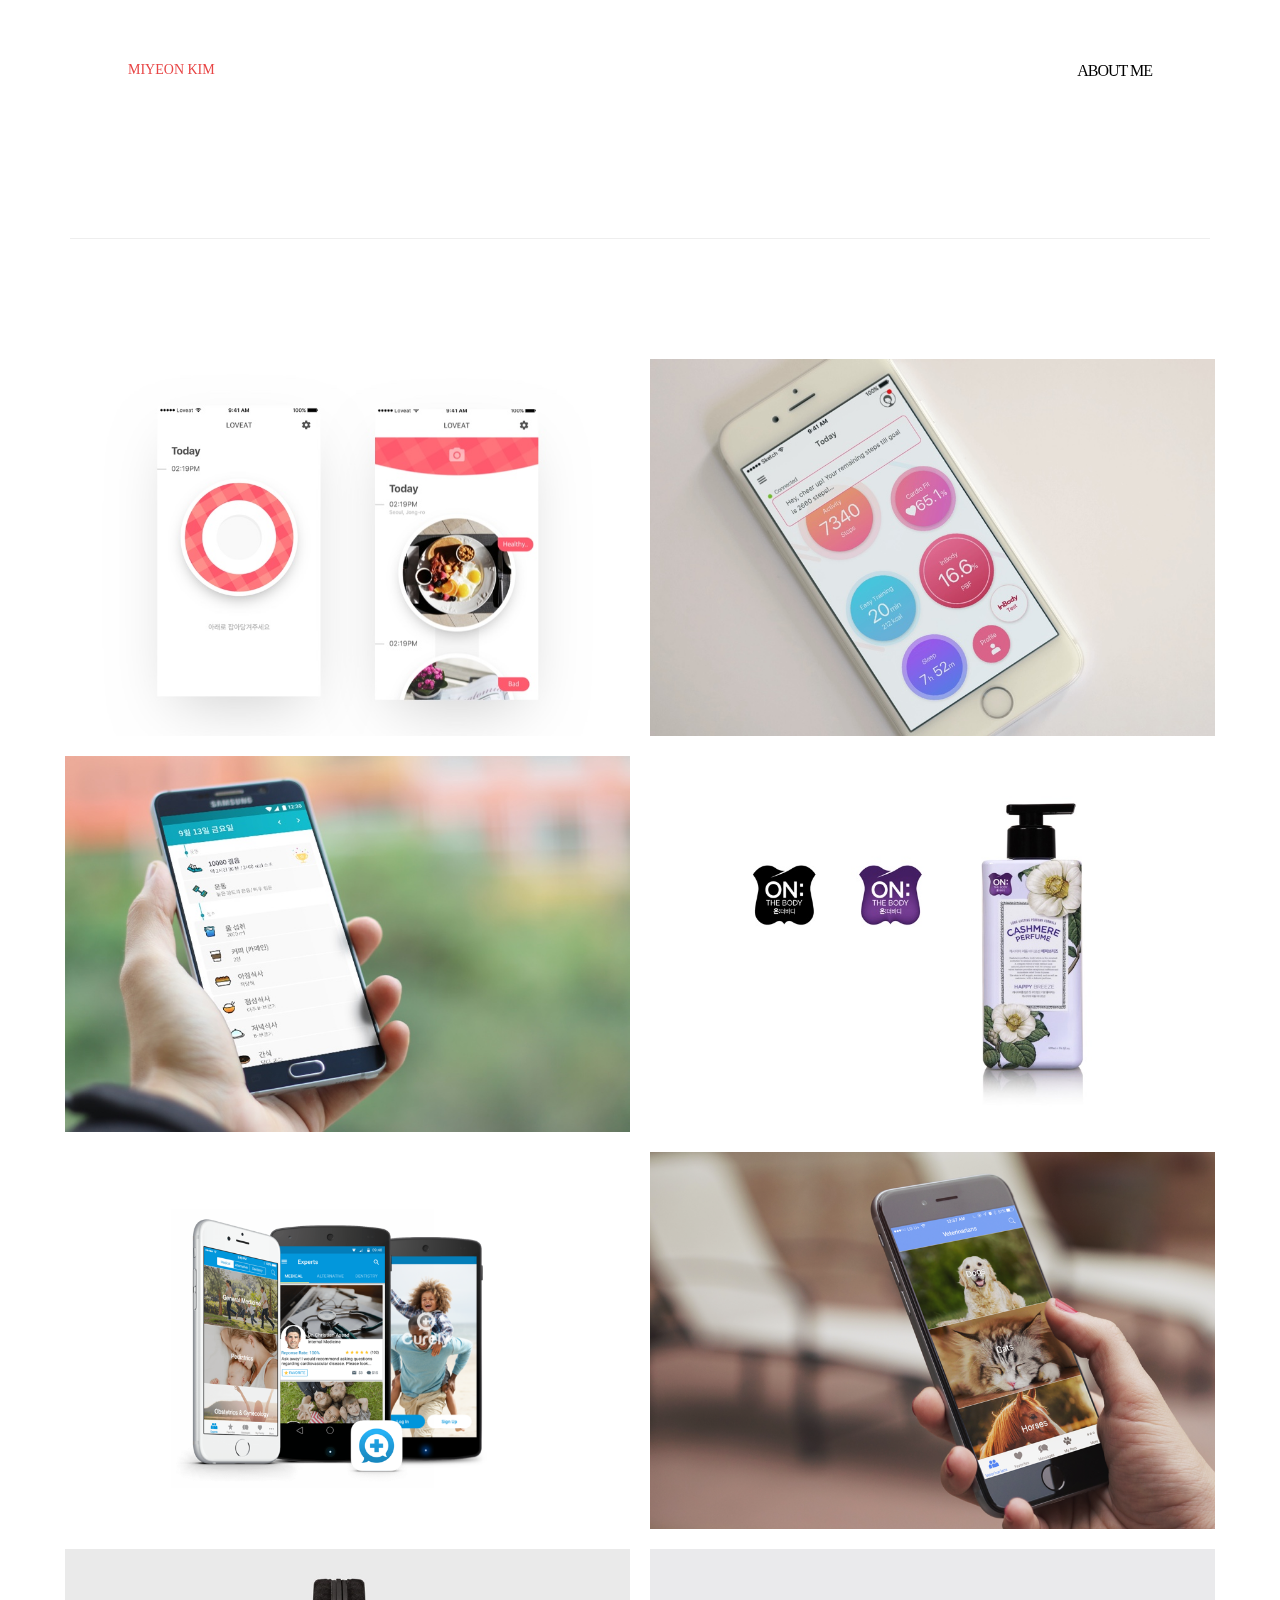
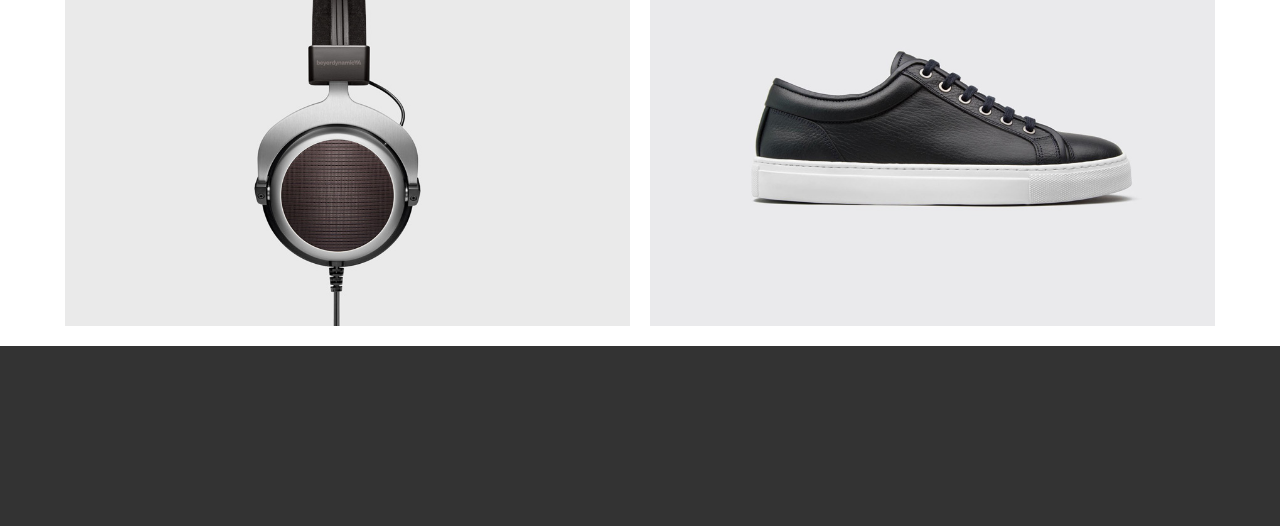
<file: index.html>
<!doctype html>
<!--[if lt IE 7]>      <html class="no-js lt-ie9 lt-ie8 lt-ie7" lang=""> <![endif]-->
<!--[if IE 7]>         <html class="no-js lt-ie9 lt-ie8" lang=""> <![endif]-->
<!--[if IE 8]>         <html class="no-js lt-ie9" lang=""> <![endif]-->
<!--[if gt IE 8]><!-->
<html class="no-js" lang="">
<!--<![endif]-->
<head>
<meta charset="utf-8">
<meta name="description" content="">
<meta name="viewport" content="width=device-width, initial-scale=1">
<title>Miyeon Kim</title>
<link rel="stylesheet" href="css/bootstrap.min.css">
<link rel="stylesheet" href="css/flexslider.css">
<link rel="stylesheet" href="css/jquery.fancybox.css">
<link rel="stylesheet" href="css/main.css">
<link rel="stylesheet" href="css/responsive.css">
<link rel="stylesheet" href="css/animate.min.css">
<link rel="stylesheet" href="css/font-icon.css">
<link rel="stylesheet" href="https://maxcdn.bootstrapcdn.com/font-awesome/4.4.0/css/font-awesome.min.css">
</head>
<body>
<!-- header top section -->
<section class="banner" role="banner">
  <header id="header">
    <div class="header-content clearfix"><a class="logo" href="index.html">MIYEON KIM</a>
      <nav class="navigation" role="navigation">
        <ul class="primary-nav">
          <!--<li><a href="">ABOUT ME</a></li>-->
          <li><a href="">ABOUT ME</a></li>
        </ul>
      </nav>
      <a href="#" class="nav-toggle">Menu<span></span></a> </div>
  </header>
</section>
<!-- header top section -->
<!-- header content section -->
<section id="hero" class="section ">
  <div class="container">
    <div class="row">
      <div class="col-md-7 col-sm-6 hero">
        <div class="hero-content">
          <!--<h1>All my design works</h1>-->
        </div>
        <!-- hero -->
      </div>
      <div class="col-md-5 col-sm-6 hero">
        <div class="hero-content">
          <!--<p></p>-->
        </div>
      </div>
    </div>
  </div>
</section>
<!-- header content section -->
<!-- portfolio grid section -->
<section id="portfolio">
  <div class="container">
    <div class="row">
      <div class="col-lg-12 text-center">
        <hr class="section">
      </div>
    </div>
    <div class="row">
      <div class="col-sm-6 portfolio-item"> <a href="work-details-loveat.html" class="portfolio-link">
        <div class="caption">
          <div class="caption-content">
            <h3>Loveat app UX UI design</h3>
            <h4>UX UI design</h4>
          </div>
        </div>
        <img src="images/portfolio/loveat_img_top.jpg" class="img-responsive" alt=""> </a> </div>
      <div class="col-sm-6 portfolio-item"> <a href="work-details-inbodyWear.html" class="portfolio-link">
        <div class="caption">
          <div class="caption-content">
            <h3>InBody Wear app design</h3>
            <h4>UX UI design</h4>
          </div>
        </div>
        <img src="images/portfolio/work_inbody900x600.jpg" class="img-responsive" alt=""> </a> </div>
      <div class="col-sm-6 portfolio-item"> <a href="work-details-being.html" class="portfolio-link">
        <div class="caption">
          <div class="caption-content">
            <h3>BEING project</h3>
            <h4>UX UI design</h4>
          </div>
        </div>
        <img src="images/portfolio/being_img_top.jpg" class="img-responsive" alt=""> </a> </div>
      <div class="col-sm-6 portfolio-item"> <a href="work-details-lgContests.html" class="portfolio-link">
        <div class="caption">
          <div class="caption-content">
            <h3>LG Branding competition</h3>
            <h4>Branding</h4>
          </div>
        </div>
        <img src="images/portfolio/lg_competition_img_top.jpg" class="img-responsive" alt=""> </a> </div>
      <div class="col-sm-6 portfolio-item"> <a href="work-details-curely.html" class="portfolio-link">
        <div class="caption">
          <div class="caption-content">
            <h3>Curely project</h3>
            <h4>UI GUI Design</h4>
          </div>
        </div>
        <img src="images/portfolio/15curely/curely_0@1x.png" class="img-responsive" alt=""> </a> </div>
      <div class="col-sm-6 portfolio-item"> <a href="work-details-Kuddly.html" class="portfolio-link">
        <div class="caption">
          <div class="caption-content">
            <h3>Kuddly project</h3>
            <h4>UI GUI design</h4>
          </div>
        </div>
        <img src="images/portfolio/15kuddly/kuddly_0@1x.png" class="img-responsive" alt=""> </a> </div>
      <div class="col-sm-6 portfolio-item"> <a href="work-details-speedTCON.html" class="portfolio-link">
        <div class="caption">
          <div class="caption-content">
            <h3>SpeedTCON</h3>
            <h4>GUI design</h4>
          </div>
        </div>
        <!--
        <img src="images/portfolio/work-1.jpg" class="img-responsive" alt=""> </a> </div>
      <div class="col-sm-6 portfolio-item"> <a href="work-details-newsletters.html" class="portfolio-link">
        <div class="caption">
          <div class="caption-content">
            <h3>Monthly Newsletters</h3>
            <h4>Editorial</h4>
          </div>
        </div>-->
        <img src="images/portfolio/work-6.jpg" class="img-responsive" alt=""> </a> </div>
      <div class="col-sm-6 portfolio-item"> <a href="work-details-doctors.html" class="portfolio-link">
        <div class="caption">
          <div class="caption-content">
            <h3>Doctor's Note</h3>
            <h4>UX UI design, Project Lead</h4>
          </div>
        </div>
        <img src="images/portfolio/work-5.jpg" class="img-responsive" alt=""> </a> </div>


  </div>
</section>
<!-- portfolio grid section -->
<!-- service section -->
<!--<section id="service" class="service section">
  <div class="container">
    <div class="row">
      <div class="col-md-5 col-sm-6">
        <h4>We're expert to create beautiful design & smart technology</h4>
        <p>Nullam at enim mauris. Donec et nunc ipsum. Suspendi tempus fringilla ipsu Cras metus euismod velit gravida at nunc ipsum.</p>
      </div>
      <div class="col-md-7 col-sm-6">
        <div class="col-md-4 col-sm-6 service text-center"> <span class="icon icon-browser"></span>
          <div class="service-content">
            <h5>Web & Mobile</h5>
          </div>
        </div>
        <div class="col-md-4 col-sm-6 service text-center"> <span class="icon icon-trophy"></span>
          <div class="service-content">
            <h5>Branding</h5>
          </div>
        </div>
        <div class="col-md-4 col-sm-6 service text-center"> <span class="icon icon-megaphone"></span>
          <div class="service-content">
            <h5>Digital Marketing</h5>
          </div>
        </div>
      </div>
    </div>
  </div>
</section>-->
<!-- service section -->
<!-- footer section -->
<footer class="footer">
  <div class="container">
    <div class="col-md-6 left">
      <!--<h4>Let's work together</h4>
      <p> Call: 612.269.8419 OR Email : <a href="mailto:hello@agency.com"> hello@agency.com </a></p>
    </div>
    <div class="col-md-6 right">
      <p>© 2015 All rights reserved. All Rights Reserved<br>
        Made with <i class="fa fa-heart pulse"></i> by <a href="http://www.designstub.com/">Designstub</a></p>-->
    </div>
  </div>
</footer>
<!-- footer section -->

<!-- JS FILES -->
<script src="https://ajax.googleapis.com/ajax/libs/jquery/1.11.3/jquery.min.js"></script>
<script src="js/bootstrap.min.js"></script>
<script src="js/jquery.fancybox.pack.js"></script>
<script src="js/retina.min.js"></script>
<script src="js/modernizr.js"></script>
<script src="js/main.js"></script>
</body>
</html>
</file>
<file: css/main.css>
@import url(https://fonts.googleapis.com/css?family=Nunito);
p {
	font-size: 14px;
	line-height: 22.4px;
	color: #6c7279;
}
h1 {
	font-size: 65px;
	color: #2d3033;
}
h2 {
	font-size: 40px;
	color: #2d3033;
}
h3 {
	font-size: 28px;
	color: #2d3033;
	font-weight: 300;
}
h4 {
	font-size: 22px;
	color: #2d3033;
	font-weight: 400;
}
h5 {
	font-size: 14px;
	color: #2d3033;
	font-weight: 700;
}
.btn {
	background-color: #333;
	margin: 40px;
	color: #fff;
	font-size: 15px;
	font-weight: 600;
	letter-spacing: 1px;
	border-radius: 0px;
	padding: 3%;
	display: inline-block;
	text-transform: uppercase;
}
.btn:hover, .btn:focus {
	background-color: #000;
	color: #fff;
}
.btn-large {
	padding: 15px 40px;
}
/* ------------------------------------------------------------------------------
	Global Styles
-------------------------------------------------------------------------------*/
a {
	color: #e84545;
}
a:hover, a:focus {
	text-decoration: none;
	-moz-transition: background-color, color, 0.3s;
	-o-transition: background-color, color, 0.3s;
	-webkit-transition: background-color, color, 0.3s;
	transition: background-color, color, 0.3s;
}
body {
	font-family: "Cutive Mono";
	font-weight: 400;
	color: #fff;
}
ul, ol {
	margin: 0;
	padding: 0;
}
ul li {
	list-style: none;
}
.section {
	padding: 50px 0;
}
.no-padding {
	padding: 0;
}
.no-gutter [class*=col-] {
	padding-right: 0;
	padding-left: 0;
}
.extra-padding {
	margin: 60px 0 0 100px;
}
/* ------------------------------------------------------------------------------
	 Header
-------------------------------------------------------------------------------*/
#header {
	position: fixed;
	width: 100%;
	z-index: 999;
}
#header .header-content {
	margin: 0 auto;
	padding: 60px 10%;
	width: 100%;
	-moz-transition: padding 0.3s;
	-o-transition: padding 0.3s;
	-webkit-transition: padding 0.3s;
	transition: padding 0.3s;
}
#header .logo {
	float: left;
}
#header.fixed {
	background-color: rgba(255, 255, 255, 1);
}
#header.fixed .header-content {
	border-bottom: 0;
	padding: 25px 10%;
}
#header.fixed .nav-toggle {
	top: 18px;
}
.navigation.open {
	opacity: 0.9;
	visibility: visible;
	-moz-transition: opacity 0.5s;
	-o-transition: opacity 0.5s;
	-webkit-transition: opacity 0.5s;
	transition: opacity 0.5s;
}
.navigation {
	float: right;
}
.navigation li {
	display: inline-block;
}
.navigation, .navigation a {
	color: rgba(0, 0, 0, 1);
	font-size: 16px;
	margin-left: 40px;
	letter-spacing: -1px;
}
.navigation a:hover, .navigation a.active {
	color: #000;
}
.nav-toggle {
	display: none;
	height: 44px;
	overflow: hidden;
	position: fixed;
	right: 5%;
	text-indent: 100%;
	top: 32px;
	white-space: nowrap;
	width: 44px;
	z-index: 99999;
	-moz-transition: all 0.3s;
	-o-transition: all 0.3s;
	-webkit-transition: all 0.3s;
	transition: all 0.3s;
}
.nav-toggle:before, .nav-toggle:after {
	border-radius: 50%;
	content: "";
	height: 100%;
	left: 0;
	position: absolute;
	top: 0;
	width: 100%;
	-moz-transform: translateZ(0);
	-ms-transform: translateZ(0);
	-webkit-transform: translateZ(0);
	transform: translateZ(0);
	-moz-backface-visibility: hidden;
	-webkit-backface-visibility: hidden;
	backface-visibility: hidden;
	-moz-transition-property: -moz-transform;
	-o-transition-property: -o-transform;
	-webkit-transition-property: -webkit-transform;
	transition-property: transform;
}
.nav-toggle:before {
	background-color: #333;
	-moz-transform: scale(1);
	-ms-transform: scale(1);
	-webkit-transform: scale(1);
	transform: scale(1);
	-moz-transition-duration: 0.3s;
	-o-transition-duration: 0.3s;
	-webkit-transition-duration: 0.3s;
	transition-duration: 0.3s;
}
.nav-toggle:after {
	background-color: #000;
	-moz-transform: scale(0);
	-ms-transform: scale(0);
	-webkit-transform: scale(0);
	transform: scale(0);
	-moz-transition-duration: 0s;
	-o-transition-duration: 0s;
	-webkit-transition-duration: 0s;
	transition-duration: 0s;
}
.nav-toggle span {
	background-color: #fff;
	bottom: auto;
	display: inline-block;
	height: 3px;
	left: 50%;
	position: absolute;
	right: auto;
	top: 50%;
	width: 18px;
	z-index: 10;
	-moz-transform: translateX(-50%) translateY(-50%);
	-ms-transform: translateX(-50%) translateY(-50%);
	-webkit-transform: translateX(-50%) translateY(-50%);
	transform: translateX(-50%) translateY(-50%);
}
.nav-toggle span:before, .nav-toggle span:after {
	background-color: #fff;
	content: "";
	height: 100%;
	position: absolute;
	right: 0;
	top: 0;
	width: 100%;
	-moz-transform: translateZ(0);
	-ms-transform: translateZ(0);
	-webkit-transform: translateZ(0);
	transform: translateZ(0);
	-moz-backface-visibility: hidden;
	-webkit-backface-visibility: hidden;
	backface-visibility: hidden;
	-moz-transition: -moz-transform 0.3s;
	-o-transition: -o-transform 0.3s;
	-webkit-transition: -webkit-transform 0.3s;
	transition: transform 0.3s;
}
.nav-toggle span:before {
	-moz-transform: translateY(-6px) rotate(0deg);
	-ms-transform: translateY(-6px) rotate(0deg);
	-webkit-transform: translateY(-6px) rotate(0deg);
	transform: translateY(-6px) rotate(0deg);
}
.nav-toggle span:after {
	-moz-transform: translateY(6px) rotate(0deg);
	-ms-transform: translateY(6px) rotate(0deg);
	-webkit-transform: translateY(6px) rotate(0deg);
	transform: translateY(6px) rotate(0deg);
}
.nav-toggle.close-nav:before {
	-moz-transform: scale(0);
	-ms-transform: scale(0);
	-webkit-transform: scale(0);
	transform: scale(0);
}
.nav-toggle.close-nav:after {
	-moz-transform: scale(1);
	-ms-transform: scale(1);
	-webkit-transform: scale(1);
	transform: scale(1);
}
.nav-toggle.close-nav span {
	background-color: rgba(255, 255, 255, 0);
}
.nav-toggle.close-nav span:before, .nav-toggle.close-nav span:after {
	background-color: #fff;
}
.nav-toggle.close-nav span:before {
	-moz-transform: translateY(0) rotate(45deg);
	-ms-transform: translateY(0) rotate(45deg);
	-webkit-transform: translateY(0) rotate(45deg);
	transform: translateY(0) rotate(45deg);
}
.nav-toggle.close-nav span:after {
	-moz-transform: translateY(0) rotate(-45deg);
	-ms-transform: translateY(0) rotate(-45deg);
	-webkit-transform: translateY(0) rotate(-45deg);
	transform: translateY(0) rotate(-45deg);
}
/* ------------------------------------------------------------------------------
	 Hero content
-------------------------------------------------------------------------------*/
.hero {
	margin-top: 10%;
}
.hero-content {
}
.hero h1 {
	font-size: 48px;
	text-transform: uppercase;
}
.hero h4 {
	font-weight: 400;
}
.hero p {
	padding-top: 20px;
}
/* ------------------------------------------------------------------------------
	 Portfolio
-------------------------------------------------------------------------------*/
#portfolio .portfolio-item {
	right: 0;
	margin: 0 0 20px;
	padding: 0 10px;
}
#portfolio .portfolio-item .portfolio-link {
	display: block;
	position: relative;
	margin: 0 auto;
}
#portfolio .portfolio-item .portfolio-link .caption {
	position: absolute;
	width: 100%;
	height: 100%;
	opacity: 0;
	background: rgba(58,54,54,.9);
	-webkit-transition: all ease .5s;
	-moz-transition: all ease .5s;
	transition: all ease .5s;
}
#portfolio .portfolio-item .portfolio-link .caption:hover {
	opacity: 1;
}
#portfolio .portfolio-item .portfolio-link .caption .caption-content {
	position: absolute;
	top: 50%;
	width: 100%;
	height: 20px;
	margin-top: -12px;
	text-align: center;
	font-size: 20px;
	color: #fff;
}
#portfolio .portfolio-item .portfolio-link .caption .caption-content i {
	margin-top: -12px;
}
#portfolio .portfolio-item .portfolio-link .caption .caption-content h3 {
	margin: 0;
	color: #e9eaed;
	font-size: 17px;
	letter-spacing: 4px;
	text-transform: uppercase;
}
#portfolio .portfolio-item .portfolio-link .caption .caption-content h4 {
	margin: 10px 0;
	color: #e9eaed;
	font-size: 12px;
	letter-spacing: 2px;
	text-transform: uppercase;
}
#portfolio * {
	z-index: 2;
}
/* ------------------------------------------------------------------------------
	 Service
-------------------------------------------------------------------------------*/
.service {
	margin-bottom: 50px;
}
.service h4 {
	font-size: 19px;
	color: #000;
	font-weight: 400;
	text-transform: uppercase;
}
.service-content {
	margin-top: 30px;
}
.service .icon {
	color: #a1a4a8;
	font-size: 48px;
}
.service-content h5 {
	text-transform: uppercase;
	font-weight: 400;
	color: #000;
}
/* ------------------------------------------------------------------------------
	 Footer
-------------------------------------------------------------------------------*/
.footer {
	text-align: left;
	background-color: #333;
	padding: 7%;
}
.footer h4 {
	color: #fff;
	margin: 0 0 15px 0;
	padding: 0px;
}
.footer p {
	color: #c8c8c8;
}
.footer a {
	color: #fff;
}
.footer a:hover {
	text-decoration: underline;
}
.footer .fa-heart {
	color: #e84545;
	font-size: 11px;
	margin: 0 2px;
}
/* ------------------------------------------------------------------------------
	 Work Details
-------------------------------------------------------------------------------*/
.work-detail img {
	width: 100%;
	text-align: center;
	margin: 5% 0 5% 0;
}

.work-detail a
{
	color:#000;
}
</file>
<file: css/responsive.css>
@media screen and (max-width: 1024px) {
#header .header-content {
	width: 90%;
}
#header .header-content {
	padding: 30px 0%;
}
#header.fixed .header-content {
    border-bottom: 0 none;
    padding: 25px 0;
}
.nav-toggle {
	display: block;
}
.navigation {
	position: fixed;
	background-color: #fff;
	width: 100%;
	height: 100%;
	top: 0;
	left: 0;
	z-index: 99999;
	visibility: hidden;
	opacity: 0;
	-webkit-transition: opacity 0.5s, visibility 0s 0.5s;
	transition: opacity 0.5s, visibility 0s 0.5s;
}
.navigation .primary-nav {
	position: relative;
	top: 45%;
	-moz-transform: translateY(-45%);
	-ms-transform: translateY(-45%);
	-webkit-transform: translateY(-45%);
	transform: translateY(-45%);
}
.navigation li {
	display: block;
	font-size: 25px;
		text-align: center;
	margin-bottom: 20px;
}
.navigation a {
	display: block;
	font-size: 25px;
	margin: 0;
	margin-left: 0px;
	text-align: center;
}
.flex-control-nav {
	bottom: 20px;
}
}
@media screen and (max-width: 768px) {
#header .header-content {
	padding: 30px 0%;
}
.navigation, .navigation a {
	margin-left: 0px;
}
.flexslider {
	padding-bottom: 80px;
}
.flex-control-nav {
	width: 100%;
}
.footer .footer-col {
	margin-bottom: 50px;
}
.hero {
	margin-top: 0px;
}
.hero-content h1 {
	margin-top: 25%;
	font-size: 24px;
}
.hero-content p {
	margin-top: 0px;

}
.hero-content h4 {
	margin-top: 25%;

}
.service {
    margin: 50px 0 50px 0;
}
.btn
{
margin-top:40%;	
}
}
@media screen and (max-width: 640px) {
#header .header-content {
	padding: 30px 0%;
}
.navigation, .navigation a {
	margin-left: 0px;
}
.hero {
	margin-top: 0px;
}
.hero-content h1 {
	margin-top: 25%;
	font-size: 24px;
}
.hero-content h4 {
	margin-top: 25%;

}
.service {
    margin: 50px 0 50px 0;
}
.btn
{
margin-top:10%;	
}
}
@media screen and (max-width: 480px) {
#header .header-content {
	padding: 30px 0%;
}
.navigation, .navigation a {
	margin-left: 0px;
}
.hero {
	margin-top: 0px;
}
.hero-content h1 {
	margin-top: 25%;
	font-size: 24px;
}
.hero-content h4 {
	margin-top: 25%;

}
.hero-content p {
    margin-top: 0px;
}

.extra-padding {
    margin: 50px 0px;
}
.service {
    margin: 50px 0 50px 0;
}
}
@media screen and (max-width: 320px) {
#header .header-content {
	padding: 30px 2%;
}
.navigation, .navigation a {
	margin-left: 0px;
}
.hero {
	margin-top: 0px;
}
.hero-content h1 {
	margin-top: 25%;
	font-size: 24px;
}
.hero-content h4 {
	margin-top: 25%;

}
.hero-content p {
    margin-top: 0px;
}
.service {
    margin: 50px 0 50px 0;
}
.extra-padding {
    margin: 50px 0px;
}
}
</file>
<file: css/font-icon.css>
/* ==========================================================================
	Font Icon (http://www.elegantthemes.com/blog/freebie-of-the-week/free-line-style-icons)
========================================================================== */
@font-face {
  font-family: "elegant-theme-line";
  src: url('../fonts/elegant-theme-line.ttf?1439850014') format('truetype'), url('../fonts/elegant-theme-line.eot?1439850014') format('embedded-opentype'), url('../fonts/elegant-theme-line.svg?1439850014') format('svg'), url('../fonts/elegant-theme-line.woff?1439850014') format('woff'); }
.icon {
  font-family: 'elegant-theme-line';
  speak: none;
  font-style: normal;
  font-weight: normal;
  font-variant: normal;
  text-transform: none;
  line-height: 1;
  /* Better Font Rendering =========== */
  -webkit-font-smoothing: antialiased;
  -moz-osx-font-smoothing: grayscale; }

.icon-mobile:before {
  content: "\e000"; }

.icon-laptop:before {
  content: "\e001"; }

.icon-desktop:before {
  content: "\e002"; }

.icon-tablet:before {
  content: "\e003"; }

.icon-phone:before {
  content: "\e004"; }

.icon-document:before {
  content: "\e005"; }

.icon-documents:before {
  content: "\e006"; }

.icon-search:before {
  content: "\e007"; }

.icon-clipboard:before {
  content: "\e008"; }

.icon-newspaper:before {
  content: "\e009"; }

.icon-notebook:before {
  content: "\e00a"; }

.icon-book-open:before {
  content: "\e00b"; }

.icon-browser:before {
  content: "\e00c"; }

.icon-calendar:before {
  content: "\e00d"; }

.icon-presentation:before {
  content: "\e00e"; }

.icon-picture:before {
  content: "\e00f"; }

.icon-pictures:before {
  content: "\e010"; }

.icon-video:before {
  content: "\e011"; }

.icon-camera:before {
  content: "\e012"; }

.icon-printer:before {
  content: "\e013"; }

.icon-toolbox:before {
  content: "\e014"; }

.icon-briefcase:before {
  content: "\e015"; }

.icon-wallet:before {
  content: "\e016"; }

.icon-gift:before {
  content: "\e017"; }

.icon-bargraph:before {
  content: "\e018"; }

.icon-grid:before {
  content: "\e019"; }

.icon-expand:before {
  content: "\e01a"; }

.icon-focus:before {
  content: "\e01b"; }

.icon-edit:before {
  content: "\e01c"; }

.icon-adjustments:before {
  content: "\e01d"; }

.icon-ribbon:before {
  content: "\e01e"; }

.icon-hourglass:before {
  content: "\e01f"; }

.icon-lock:before {
  content: "\e020"; }

.icon-megaphone:before {
  content: "\e021"; }

.icon-shield:before {
  content: "\e022"; }

.icon-trophy:before {
  content: "\e023"; }

.icon-flag:before {
  content: "\e024"; }

.icon-map:before {
  content: "\e025"; }

.icon-puzzle:before {
  content: "\e026"; }

.icon-basket:before {
  content: "\e027"; }

.icon-envelope:before {
  content: "\e028"; }

.icon-streetsign:before {
  content: "\e029"; }

.icon-telescope:before {
  content: "\e02a"; }

.icon-gears:before {
  content: "\e02b"; }

.icon-key:before {
  content: "\e02c"; }

.icon-paperclip:before {
  content: "\e02d"; }

.icon-attachment:before {
  content: "\e02e"; }

.icon-pricetags:before {
  content: "\e02f"; }

.icon-lightbulb:before {
  content: "\e030"; }

.icon-layers:before {
  content: "\e031"; }

.icon-pencil:before {
  content: "\e032"; }

.icon-tools:before {
  content: "\e033"; }

.icon-tools-2:before {
  content: "\e034"; }

.icon-scissors:before {
  content: "\e035"; }

.icon-paintbrush:before {
  content: "\e036"; }

.icon-magnifying-glass:before {
  content: "\e037"; }

.icon-circle-compass:before {
  content: "\e038"; }

.icon-linegraph:before {
  content: "\e039"; }

.icon-mic:before {
  content: "\e03a"; }

.icon-strategy:before {
  content: "\e03b"; }

.icon-beaker:before {
  content: "\e03c"; }

.icon-caution:before {
  content: "\e03d"; }

.icon-recycle:before {
  content: "\e03e"; }

.icon-anchor:before {
  content: "\e03f"; }

.icon-profile-male:before {
  content: "\e040"; }


.icon-profile-female:before {
  content: "\e041"; }

.icon-bike:before {
  content: "\e042"; }

.icon-wine:before {
  content: "\e043"; }

.icon-hotairballoon:before {
  content: "\e044"; }

.icon-globe:before {
  content: "\e045"; }

.icon-genius:before {
  content: "\e046"; }

.icon-map-pin:before {
  content: "\e047"; }

.icon-dial:before {
  content: "\e048"; }

.icon-chat:before {
  content: "\e049"; }

.icon-heart:before {
  content: "\e04a"; }

.icon-cloud:before {
  content: "\e04b"; }

.icon-upload:before {
  content: "\e04c"; }

.icon-download:before {
  content: "\e04d"; }

.icon-target:before {
  content: "\e04e"; }

.icon-hazardous:before {
  content: "\e04f"; }

.icon-piechart:before {
  content: "\e050"; }

.icon-speedometer:before {
  content: "\e051"; }

.icon-global:before {
  content: "\e052"; }

.icon-compass:before {
  content: "\e053"; }

.icon-lifesaver:before {
  content: "\e054"; }

.icon-clock:before {
  content: "\e055"; }

.icon-aperture:before {
  content: "\e056"; }

.icon-quote:before {
  content: "\e057"; }

.icon-scope:before {
  content: "\e058"; }

.icon-alarmclock:before {
  content: "\e059"; }

.icon-refresh:before {
  content: "\e05a"; }

.icon-happy:before {
  content: "\e05b"; }

.icon-sad:before {
  content: "\e05c"; }

.icon-facebook:before {
  content: "\e05d"; }

.icon-twitter:before {
  content: "\e05e"; }

.icon-googleplus:before {
  content: "\e05f"; }

.icon-rss:before {
  content: "\e060"; }

.icon-tumblr:before {
  content: "\e061"; }

.icon-linkedin:before {
  content: "\e062"; }

.icon-dribbble:before {
  content: "\e063"; }
</file>
